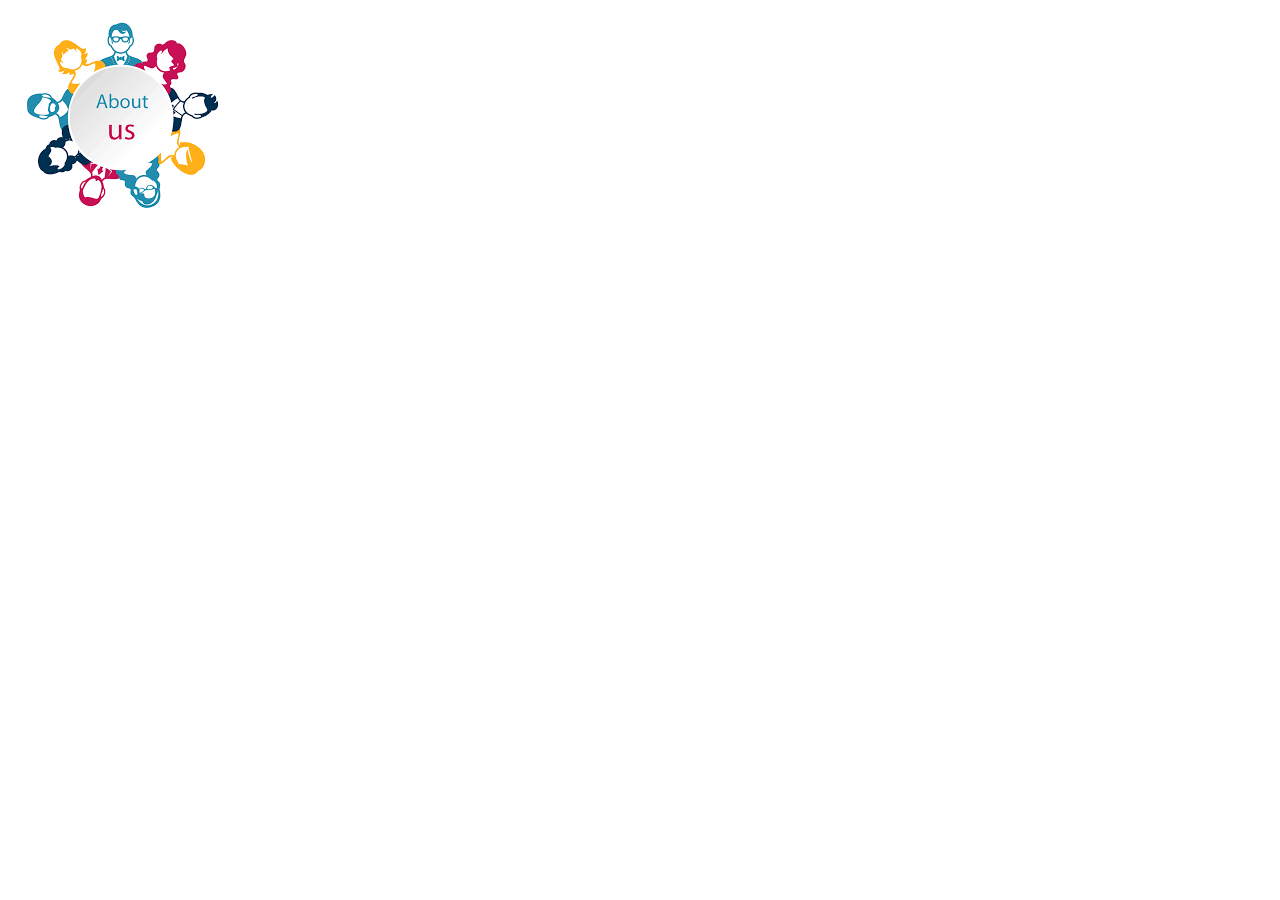
<file: Exercise_A/index.html>
<!DOCTYPE html>
<html class="no-js">
  <head>
    <meta charset="utf-8" />
    <meta http-equiv="X-UA-Compatible" content="IE=edge" />
    <title></title>
    <meta name="description" content="" />
    <meta name="viewport" content="width=device-width, initial-scale=1" />
    <link rel="stylesheet" href="" />
  </head>
  <body>
    <!-- CODE HERE -->
    <!-- Use this boilerplate as an example to make the other html file -->
    <a href="/Exercise_A/about.html"><img src="[data-uri]" alt="about us image">
    </a>
      <script src="" async defer></script>
  </body>
</html>
</file>
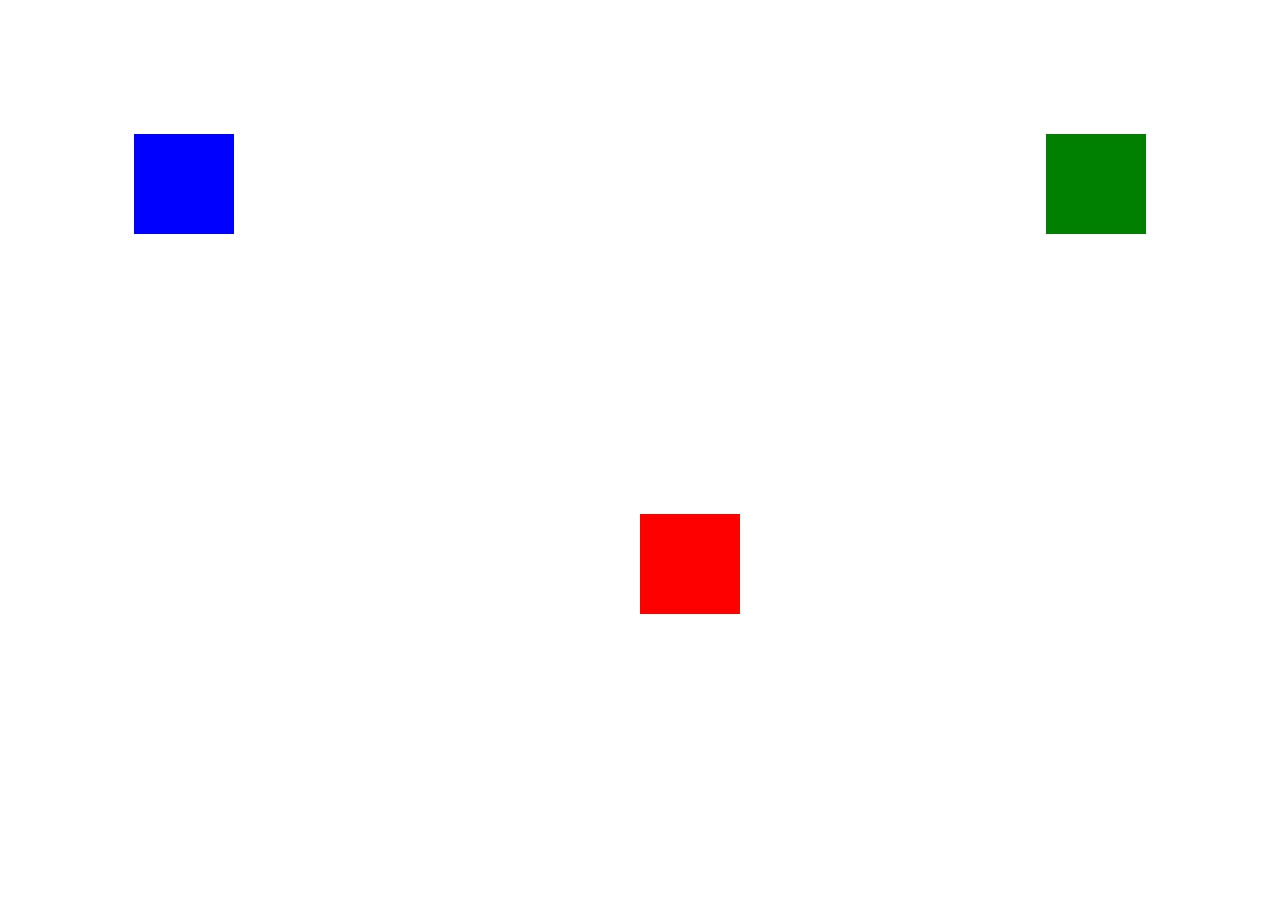
<file: Exercise_B/index.html>
<!DOCTYPE html>
<html class="no-js">
  <head>
    <meta charset="utf-8" />
    <meta http-equiv="X-UA-Compatible" content="IE=edge" />
    <title></title>
    <meta name="description" content="" />
    <meta name="viewport" content="width=device-width, initial-scale=1" />
    <link rel="stylesheet" href="index.css" />
  </head>
  <body>
    <!-- CODE HERE -->
    <div class="float">
      <div id="b1"></div>
      <div id="b2"></div>
    </div>
    <div class="floatcenter">
      <div id="b3"></div>
    </div>
    <script src="" async defer></script>
  </body>
</html>
</file>
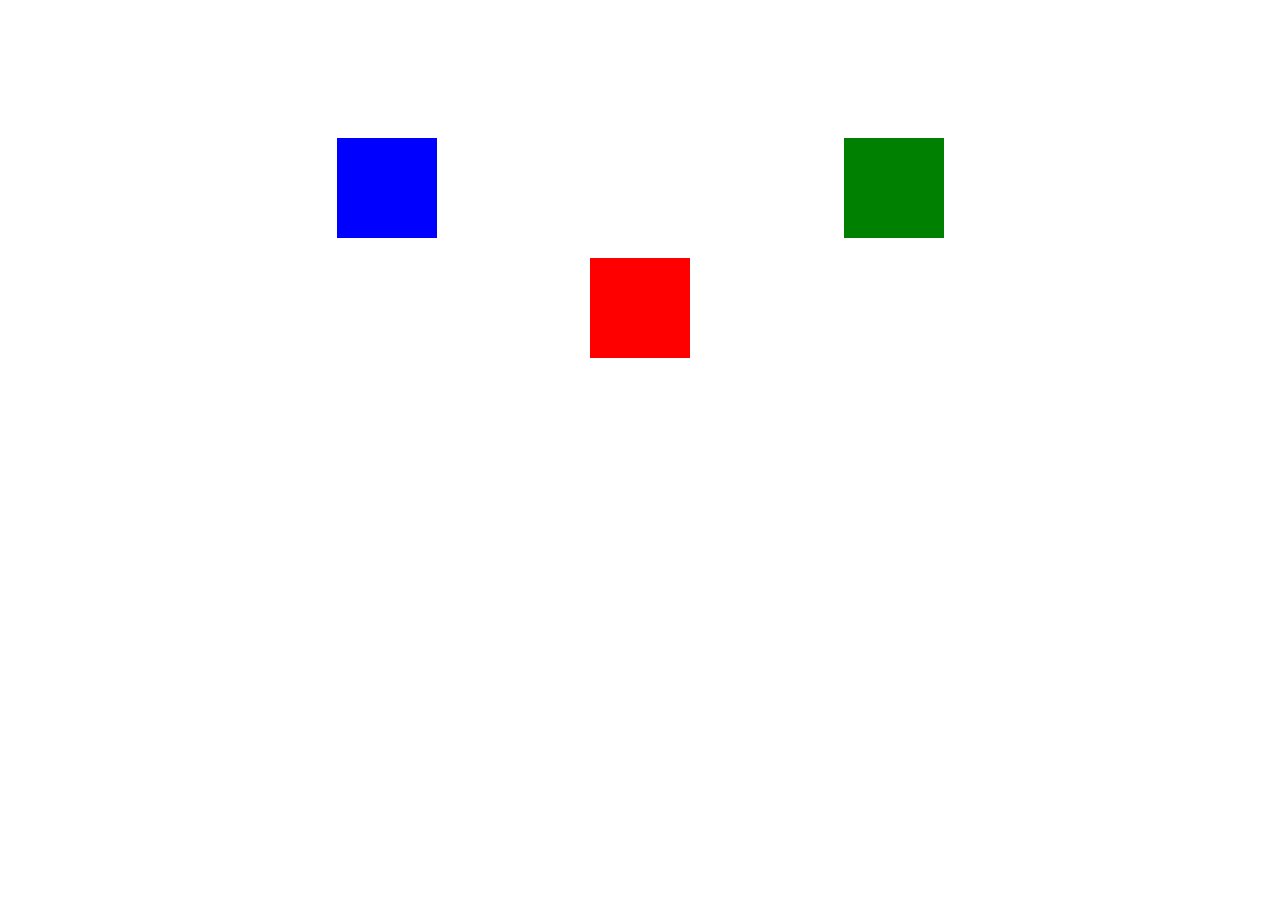
<file: Exercise_C/index.html>
<!DOCTYPE html>
<html class="no-js">
  <head>
    <meta charset="utf-8" />
    <meta http-equiv="X-UA-Compatible" content="IE=edge" />
    <title></title>
    <meta name="description" content="" />
    <meta name="viewport" content="width=device-width, initial-scale=1" />
    <link rel="stylesheet" href="index.css" />
  </head>
  <body>
    <!-- CODE HERE -->
    <div class="flex">
      <div id="b1"></div>
      <div id="b2"></div>
    </div>
    <div class="flex">
      <div id="b3"></div>
    </div>
      <script src="" async defer></script>
  </body>
</html>
</file>
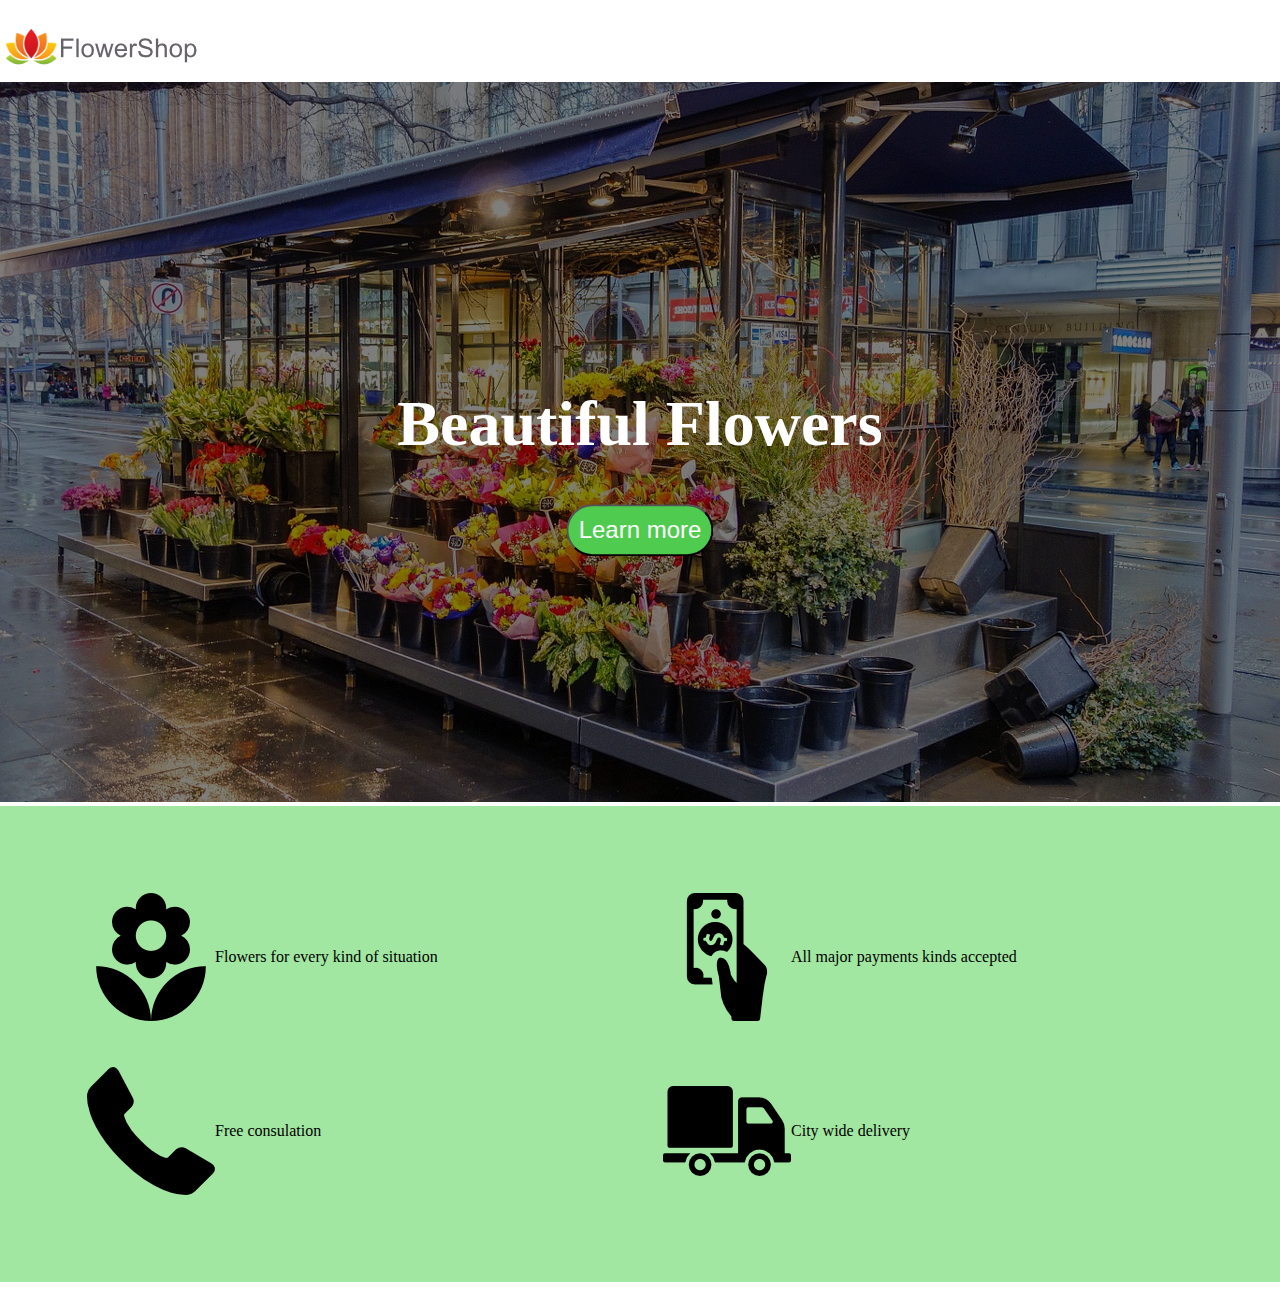
<file: Exercise_D_E/index.html>
<!DOCTYPE html>
<html class="no-js">
  <head>
    <meta charset="utf-8" />
    <meta http-equiv="X-UA-Compatible" content="IE=edge" />
    <title></title>
    <meta name="description" content="" />
    <meta name="viewport" content="width=device-width, initial-scale=1" />
    <link rel="stylesheet" href="./assets/style/index.css" />
  </head>
  <body>
    <!-- CODE HERE -->
    <div class="menu">
      <img src="/Exercise_D_E/assets/images/logo.png" alt="icon">
    </div>

    <div class="banner">
      <img src="./assets/images/flowershop.jpg" alt="banner">
      <div class="textonimg">
        <h1>Beautiful Flowers</h1>
        <button>Learn more</button>
      </div>
    </div>

    <div class="icon">
      <div class="item">
        <img src="./assets/images/flower-icon.png" alt="">
        <p>Flowers for every kind of situation</p>
    </div>
      <div class="item">
        <img src="./assets/images/payment-icon.png" alt="">
        <p>All major payments kinds accepted</p>
      </div>
      <div class="item">
        <img src="./assets/images/phone-icon.png" alt="">
        <p>Free consulation</p>
      </div>
      <div class="item">
        <img src="./assets/images/truck-icon.png" alt="">
        <p>City wide delivery</p>
      </div>
    </div>
    <script src="" async defer></script>
  </body>
</html>
</file>
<file: Exercise_B/index.css>
/* 
This css sheet is linked to index.html
You can style tags, classes (.) or ids (#) from this file.
*/
.float {
padding: 10%;
}

.floatcenter {
    margin: 20% 0 0 50%;
}

#b1 {
    width: 100px;
    height: 100px;
    background-color: blue;
    float: left;

}

#b2 {
    width: 100px;
    height: 100px;
    background-color: green;
    float: right;
}

#b3 {
    width: 100px;
    height: 100px;
    background-color: red;
}
</file>
<file: Exercise_C/index.css>
/* 
This css sheet is linked to index.html
You can style tags, classes (.) or ids (#) from this file.
*/
body {
    margin: 10%;
}

.flex {
    display: flex;
    gap: 10px;
    padding: 10px;
    justify-content: space-around;
}

#b1 {
    width: 100px;
    height: 100px;
    background-color: blue;
}

#b2 {
    width: 100px;
    height: 100px;
    background-color: green;
}

#b3 {
    width: 100px;
    height: 100px;
    background-color: red;
}
</file>
<file: Exercise_D_E/assets/style/index.css>
/* 
This css sheet is linked to practice.html
You can style tags, classes (.) or ids (#) from this file.
*/

body {
    display: inline;
}

.banner > img {
    filter: brightness(50%);
    width: 100%;
}

.textonimg {
    text-align: center;
    color: white;
    position: absolute;
    top: 50%; 
    left: 50%; 
    transform: translate(-50%, -50%); 
    padding: 10px 20px; 
    font-size: 32px; 
}

.textonimg > button {
    color: white;
    background-color: rgb(79, 204, 79);
    font-size: 24px;
    border-radius: 3rem;
    padding: 10px;
}

.icon {
    display: grid;
    grid-template-columns: repeat(2, 1fr);
    background-color: rgb(161, 230, 161);
    padding: 5%;
}

.item {
    display: flex;
    align-items: center;
    margin: 4%;
}

@media only screen and (max-width: 600px) {

    .textonimg {
        text-align: center;
        color: white;
        position: absolute;
        top: 50%; 
        left: 50%; 
        transform: translate(-50%, -100%); 
        padding: 10px 20px; 
        font-size: 24px; 
    }
    .textonimg > button {
        font-size: 12px;
    }
    .item > img {
        width: 50px;
    }
}
</file>
